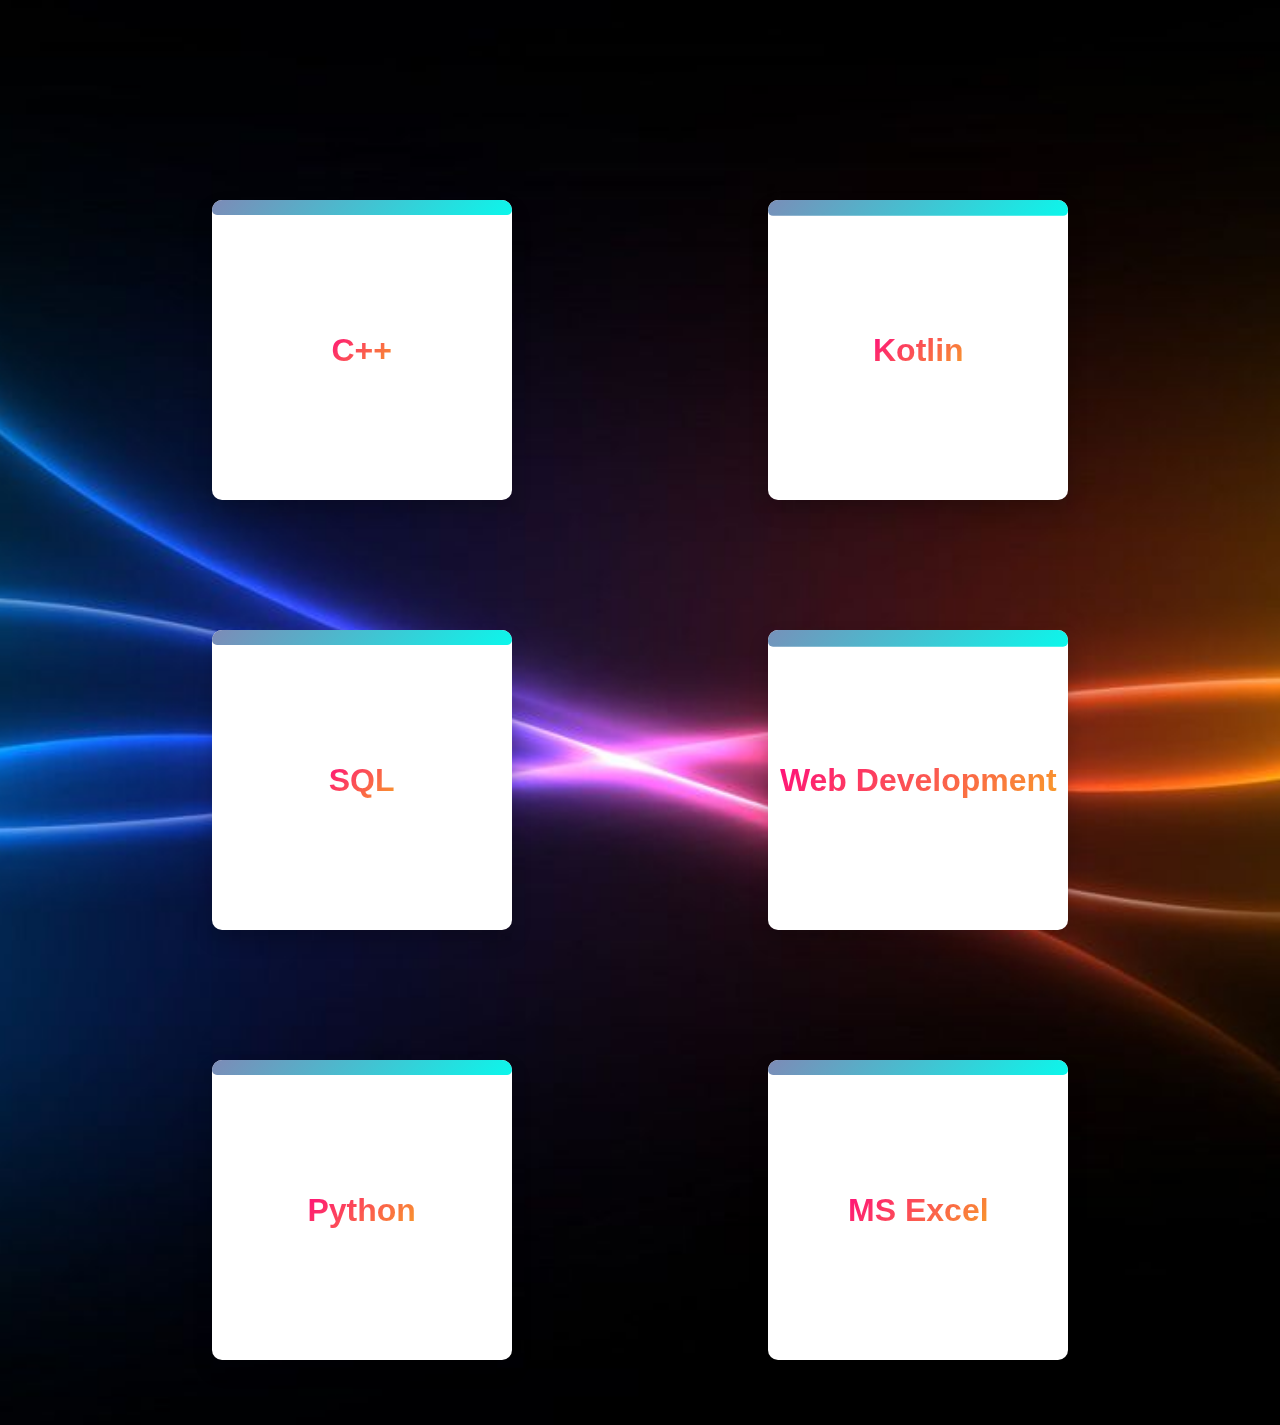
<file: skills.html>
<!DOCTYPE html>
<html lang="en">

<head>
  <meta charset="UTF-8">
  <meta name="viewport" content="width=device-width, initial-scale=1.0">
  <title>Skills</title>
  <link rel="stylesheet" href="skills.css">
  <link rel="stylesheet" href="style.css">
</head>

<body>

  <header class="header">
        <a href="" class="logo">Portfolio</a>

        <nav class="navbar">
            <a href="index.html" style="--i:1">Home</a>
            <a href="" style="--i:3">Skills</a>
            <a href="https://github.com/AbhishekChoudhary23?tab=repositories" style="--i:2">Projects</a>
            <a href="/slider.html" style="--i:4">Contact</a>
        </nav>
    </header>
  
  <div class="container">
    <div class="card-container">
      <div class="card">
        <div class="front-content">
          <p>C++</p>
        </div>
        <div class="content">
          <p class="heading">DSA & OOPS</p>
          <p>
            During my college education, I developed a solid understanding of Data Structures and Algorithms (DSA) and
            Object-Oriented Programming (OOP) principles through my coursework in C++. This has equipped me with a
            strong foundation in problem-solving and software development.
            <br />
            <br />
            <br />
          </p>
        </div>
      </div>
    </div>
    <div class="card-container">
      <div class="card">
        <div class="front-content">
          <p>Kotlin</p>
        </div>
        <div class="content">
          <p class="heading">Android App development</p>
          <p>
            During my first Year I have worked on the Android Study Jam organized by the GDSC MBM and earned
            badges and certificate. In this Study Jam, have was introduced to the kotlin language, in which I made few
            applications too.
            <br />
            <br />
            <br />
            <br />
          </p>
        </div>
      </div>
    </div>
    <div class="card-container">
      <div class="card">
        <div class="front-content">
          <p>SQL</p>
        </div>
        <div class="content">
          <p class="heading">SQL Manager</p>
          <p>
            In college, I developed a strong foundation in SQL, gaining a deep understanding of its concepts. Through
            coursework and hands-on projects, I acquired the skills to design and manipulate databases, write complex
            queries, and optimize data retrieval. This knowledge enables me to effectively work with data and contribute
            to database management tasks.
          </p>
        </div>
      </div>
    </div>
    <div class="card-container">
      <div class="card">
        <div class="front-content">
          <p>Web Development</p>
        </div>
        <div class="content">
          <p class="heading">Front End Web Developement</p>
          <p>

            I possess comprehensive expertise in HTML, CSS, JavaScript, and React.js. With a strong grasp of these
            technologies, I am proficient in developing dynamic and responsive web applications. My knowledge includes
            creating engaging user interfaces, implementing interactive features, and leveraging the power of React.js
            for efficient front-end development.
          </p>
        </div>
      </div>
    </div>
    <div class="card-container">
      <div class="card">
        <div class="front-content">
          <p>Python</p>
        </div>
        <div class="content">
          <p class="heading">Python</p>
          <p>
            During my first year, I have learned python language, and I am familiar with the basic 
            syntax and concepts. I have used this language to complete my AWS Machine Learning Foundation by Udacity course and 
            earn the certificate.
            <br />
            <br />
            <br />
            <br />
            <br />
          </p>
        </div>
      </div>
    </div>
    <div class="card-container">
      <div class="card">
        <div class="front-content">
          <p>MS Excel</p>
        </div>
        <div class="content">
          <p class="heading">MS Excel</p>
          <p>
            I also have basic knowledge of MS Excel Functionalities and tools, which I have learned in my school,
            and which I revised in my college days.
            <br />
            <br />
            <br />
            <br />
            <br />
            <br />
            <br />
          </p>
        </div>
      </div>
    </div>
  </div>
</body>

</html>
</file>
<file: skills.css>
body {
  /* background: #000; */
  background: url(imgs/1990191.jpg) no-repeat;
  background-size: cover;
  background-position: center;

}


.card-container {
  width: 300px;
  height: 300px;
  margin: 65px;
  position: relative;
  border-radius: 10px;
  box-shadow: 0 10px 20px rgba(0, 0, 0, 0.2);
  overflow-y: scroll;
  scrollbar-width: none;
}
.card-container::-webkit-scrollbar{
  display: none;
}



.card {
  width: 100%;
  height: 100%;
  border-radius: inherit;
}

.card .front-content {
  width: 100%;
  height: 100%;
  background: #fff;
  display: flex;
  align-items: center;
  justify-content: center;
  transition: all 0.6s cubic-bezier(0.23, 1, 0.320, 1)
}

.card .front-content p {
  font-size: 32px;
  font-weight: 700;
  opacity: 1;
  background: linear-gradient(-45deg, #f89b29 0%, #ff0f7b 100%);
  background-clip: text;
  -webkit-background-clip: text;
  -webkit-text-fill-color: transparent;
  transition: all 0.6s cubic-bezier(0.23, 1, 0.320, 1)
}

.card .content {
  position: absolute;
  top: 0;
  left: 0;
  margin: auto;
  display: flex;
  flex-direction: column;
  align-items: center;
  justify-content: center;
  text-align: center;
  gap: 10px;
  background: linear-gradient(-45deg, #0bf7eb 0%, #ff0f7b 100%);
  color: #e8e8e8;
  padding: 20px;
  line-height: 1.5;
  border-radius: 5px;
  pointer-events: none;
  transform: translateY(-96%);
  transition: all 0.6s cubic-bezier(0.23, 1, 0.320, 1);
}

.card .content p {
  margin-top: 5px;
}

.card .content .heading {
  font-size: 32px;
  font-weight: 700;
}

.card:hover .content {
  transform: translateY(0);
}

.card:hover .front-content {
  transform: translateY(20%);
}

.card:hover .front-content p {
  opacity: 0;
}

.container {
  margin-top: 15vh;
  flex-wrap: wrap;
  margin-left: 20px;
  margin-right: 20px;
  display: flex;
  justify-content: space-evenly;
}
</file>
<file: style.css>
* {
    margin: 0;
    padding: 0;
    box-sizing: border-box;
    font-family: poppins, sans-serif;
}

body {
    color: #ededed;

}

.header {
    position: fixed;
    top: 0;
    left: 0;
    width: 100%;
    padding: 20px 10%;
    background: transparent;
    align-items: center;
    display: flex;
    justify-content: space-between;
    z-index: 100;
}

.logo {
    position: relative;
    font-size: 25px;
    color: white;
    text-decoration: none;
    font-weight: 600;
    cursor: default;
    opacity: 0;
    animation: slideRight 1s ease forwards;
}

.navbar a {
    display: inline-block;
    font-size: 25px;
    color: #fff;
    font-weight: 500;
    text-decoration: none;
    margin-left: 35px;
    transition: .3s;
    opacity: 0;
    animation: slideTop .5s ease forwards;
    animation-delay: clac(.2s*var(--i));
}

.navbar a:hover {
    color: #0ef;
}

.home {
    position: relative;
    width: 100%;
    justify-content: space-between;
    height: 100vh;
    background: url(imgs/1990191.jpg) no-repeat;
    background-size: cover;
    background-position: center;
    display: flex;
    align-items: center;
    padding: 70px 10% 0;
}

.home-content {
    max-width: 600px;


}

.home-content h3 {
    font-size: 32px;
    font-weight: 700;
    opacity: 0;
    animation: slideBottom 1s ease forwards;
    animation-delay: .7s;
}

.home-content h3:nth-of-type(2) {
    margin-bottom: 30px;
    animation: slideTop 1s ease forwards;
    animation-delay: .7s;
}

.home-content h3 span {
    color: #0ef;
}

.home-content h1 {
    font-size: 56px;
    font-weight: 700;
    margin: -3px 0;
    opacity: 0;
    animation: slideRight 1s ease forwards;
    animation-delay: 1s;
}

.home-content p {
    font-size: 20px;
    opacity: 0; 
    animation: slideLeft 1s ease forwards;
    animation-delay: 1s;
}

.profile-photo{
    margin: 0;
    padding: 0;
    border-radius: 50%;
    height: 80%;
    width: 65%;
    margin-top: 30px;
    margin-left: 100px;
    
}

.home-sci a {
    display: inline-flex;
    justify-content: center;
    align-items: center;
    width: 40px;
    height: 40px;
    background: transparent;
    border: 2pc solid rgba(0, 238, 255, 0.047);
    border-radius: 50%;
    font-size: 20px;
    color: #0ef;
    text-decoration: none;
    margin: 30px 15px 30px 0;
    opacity: 0;
    animation: slideLeft 1s ease forwards;
    animation-delay: calc(.2s*var(--i));
    transition: .5s ease;
}

.home-sci a:hover {
    background: #0ef;
    color: #081b29;
    box-shadow: 0 0 20px #0ef;

}

.btn-box {
    display: inline-block;
    padding: 12px 28px;
    background: #0ef;
    border-radius: 40px;
    font-size: 16px;
    color: #081b29;
    letter-spacing: 1px;
    text-decoration: none;
    font-weight: 600;
    box-shadow: 0 0 5px #0ef,
        0 0 25px #0ef;
}

.btn-box:hover {
    box-shadow: 0 0 5px cyan,
        0 0 25px cyan, 0 0 50px cyan,
        0 0 100px cyan, 0 0 200px cyan;
}

@keyframes slideLeft {
    0% {
        transform: translateX(100px);
        opacity: 0;
    }

    100% {
        transform: translateX(0px);
        opacity: 1;
    }
}

@keyframes slideRight {
    0% {
        transform: translateX(-100px);
        opacity: 0;
    }

    100% {
        transform: translateX(0px);
        opacity: 1;
    }
}

@keyframes slideTop {
    0% {
        transform: translateY(-100px);
        opacity: 0;
    }

    100% {
        transform: translateY(0px);
        opacity: 1;
    }
}

@keyframes slideBottom {
    0% {
        transform: translateY(-100px);
        opacity: 0;
    }

    100% {
        transform: translateY(0px);
        opacity: 1;
    }
}
</file>
